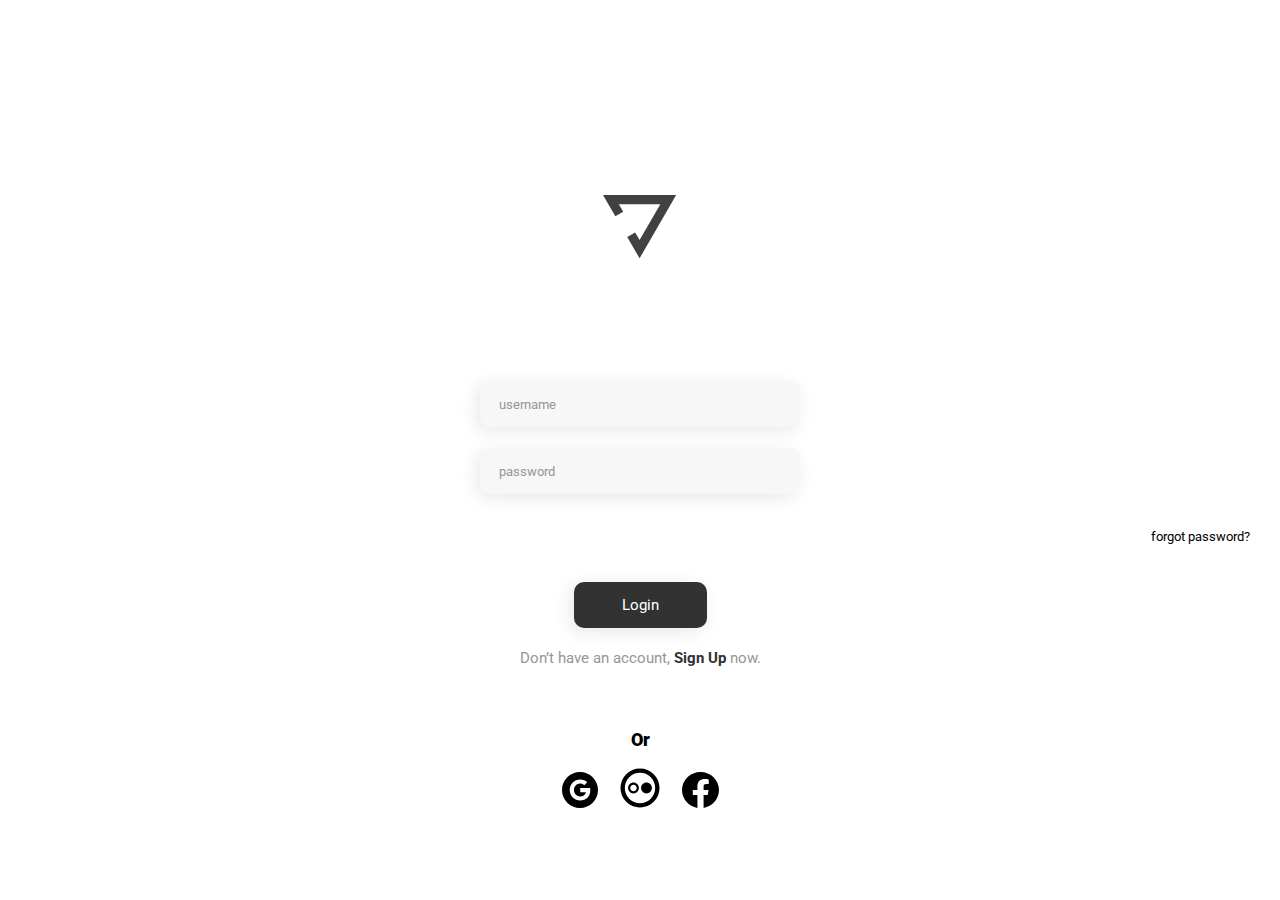
<file: project-1-figma/index.htm>
<!DOCTYPE html>
<html lang="pt-br">

<head>
    <meta charset="UTF-8">
    <meta http-equiv="X-UA-Compatible" content="IE=edge">
    <meta name="viewport" content="width=device-width, initial-scale=1.0">
    <link rel="preconnect" href="https://fonts.gstatic.com">
    <link href="https://fonts.googleapis.com/css2?family=Roboto:ital,wght@0,100;0,300;400;0,500;0,700;1,300&display=swap"
        rel="stylesheet">
    <link rel="stylesheet" href="./styles.css">
    <title>Yoga</title>
</head>

<body>
    <div>
        <img class="img-yoga" src="../assets/symbol.svg" alt="symbol-yoga">
        <input placeholder="username" type="email" name="personal-email">
        <input class="input-password" placeholder="password" type="password" name="personal-password">
        <a class="forgot" href="">forgot password?</a>
        <button type="button">Login</button>
        <a class="sign-up" href="">Don’t have an account,<strong> Sign Up</strong> now.</a>
        <p>Or</p>
        <div class="container">
            <a href="https://gmail.com">
                <img src="../assets/gmail.svg" alt="gmail">
            </a>


            <a class="link-img" href="https://flickr.com">
                <img src="../assets/flickr.svg" alt="flickr">
            </a>

            <a href="https://facebook.com">
                <img src="../assets/face.svg" alt="face">
            </a>
        </div>

    </div>

</body>

</html>
</file>
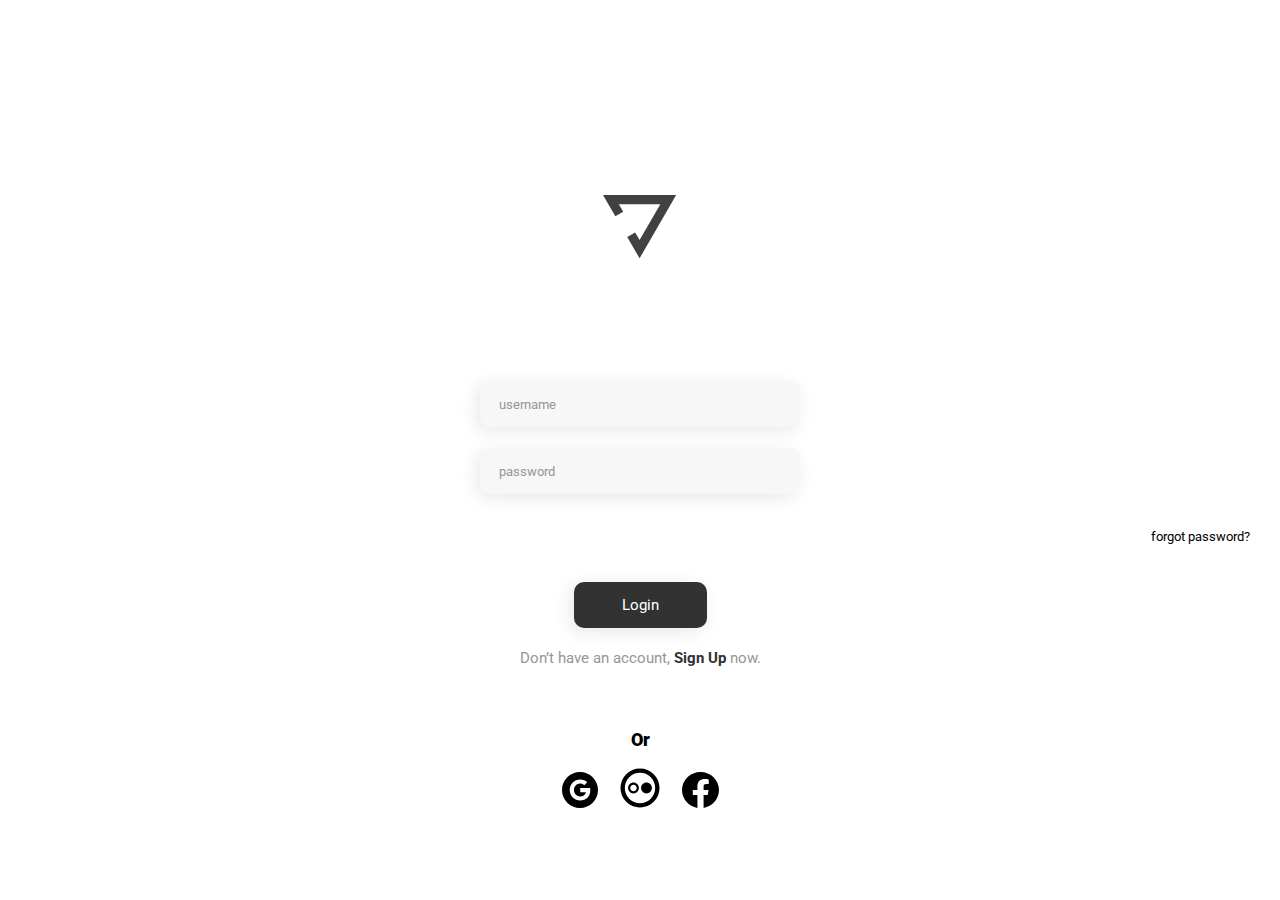
<file: project-1-figma/index.html>
<!DOCTYPE html>
<html lang="pt-br">

<head>
    <meta charset="UTF-8">
    <meta http-equiv="X-UA-Compatible" content="IE=edge">
    <meta name="viewport" content="width=device-width, initial-scale=1.0">
    <link rel="preconnect" href="https://fonts.gstatic.com">
    <link href="https://fonts.googleapis.com/css2?family=Roboto:ital,wght@0,100;0,300;400;0,500;0,700;1,300&display=swap"
        rel="stylesheet">
    <link rel="stylesheet" href="./styles.css">
    <title>Yoga</title>
</head>

<body>
    <div>
        <img class="img-yoga" src="../assets/symbol.svg" alt="symbol-yoga">
        <input placeholder="username" type="email" name="personal-email">
        <input class="input-password" placeholder="password" type="password" name="personal-password">
        <a class="forgot" href="">forgot password?</a>
        <button type="button">Login</button>
        <a class="sign-up" href="">Don’t have an account,<strong> Sign Up</strong> now.</a>
        <p>Or</p>
        <div class="container">
            <a href="https://gmail.com">
                <img src="../assets/gmail.svg" alt="gmail">
            </a>


            <a class="link-img" href="https://flickr.com">
                <img src="../assets/flickr.svg" alt="flickr">
            </a>

            <a href="https://facebook.com">
                <img src="../assets/face.svg" alt="face">
            </a>
        </div>

    </div>

</body>

</html>
</file>
<file: project-1-figma/styles.css>
* {
    margin: 0;
    padding: 0;
    box-sizing: border-box;
    background-color: #FFFFFF;
    font-family: 'Roboto', sans-serif;

}

a {
    text-decoration: none;
}

.img-yoga {
    display: block;
    margin: 195px auto 122px auto;

}

input {
    width: 321px;
    height: 46px;
    background: #F7F7F7;
    box-shadow: -4px 4px 18px rgba(0, 0, 0, 0.09);
    border-radius: 10px;
    border: none;
    margin: 0 auto;
    display: block;

}

input::placeholder {

    font-style: normal;
    font-weight: normal;
    font-size: 13px;
    line-height: 15px;
    color: #969696;
    padding-left: 19px;

}

.input-password {
    margin-top: 21px;
}

.forgot {
    font-style: normal;
    font-weight: normal;
    font-size: 13px;
    line-height: 15px;
    color: #000000;
    margin: 35px 30px 38px 0;
    display: block;
    text-align: right;
    

}

button {
    display: block;
    margin: auto;
    background: #323232;
    box-shadow: -4px 4px 18px rgba(0, 0, 0, 0.09);
    border-radius: 10px;
    width: 133px;
    height: 46px;
    border: none;
    font-style: normal;
    font-weight: normal;
    font-size: 15px;
    line-height: 18px;
    color: #FFFFFF;

}

.sign-up {
    display: block;
    margin-top: 21px;
    margin-bottom: 62px;
    text-align: center;
    
    font-style: normal;
    font-weight: normal;
    font-size: 15px;
    line-height: 18px;
    color: #969696;
}

strong {
    color: #323232;

}

p {
    font-style: normal;
    font-weight: 900;
    font-size: 18px;
    line-height: 21px;
    text-align: center;
    color: #000000;
}

.container{
    text-align: center;
    margin: 18px auto 80px auto;

}

.link-img {

    margin: 0 18px;
}
</file>
